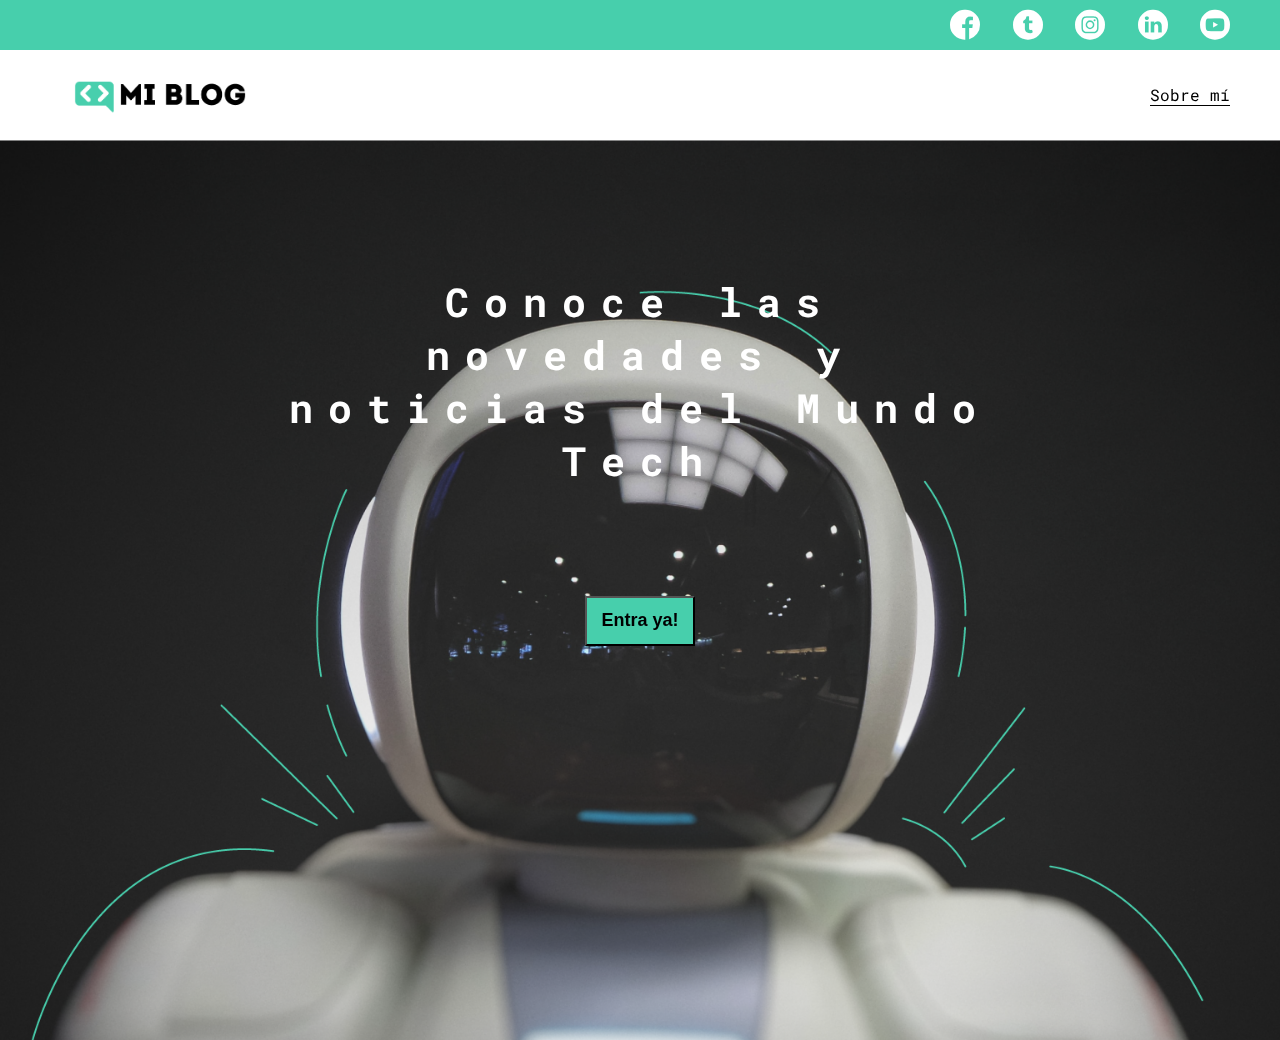
<file: index.html>
<!DOCTYPE html>
<html lang="es">
<head>
  <meta charset="UTF-8">
  <meta http-equiv="X-UA-Compatible" content="IE=edge, chrome=1">
  <meta name="viewport" content="width=device-width, initial-scale=1.0">
  <title>Mi Blog</title>
  <link rel="stylesheet" href="./css/main.css">
  <link rel="stylesheet" href="./css/font/flaticon.css">
</head>
<body class="home-body">
  <header>
    <section class="header-icons-container">
      <div class="icons">
        <a href=""><span class="flaticon-001-facebook"></span></a>
        <a href=""><span class="flaticon-002-twitter"></span></a>
        <a href=""><span class="flaticon-011-instagram"></span></a>
        <a href=""><span class="flaticon-010-linkedin"></span></a>
        <a href=""><span class="flaticon-008-youtube"></span></a>
      </div>
    </section>
    <nav>
      <section class="nav-logo-container">
        <a href="./index.html">
          <img src="./assets/imgs/logo-negro.png" alt="Logo de mi blog">
        </a>
      </section>
      <section class="profile-link">
        <a href="./perfil.html">Sobre mí</a>
      </section>
    </nav>
  </header>
  <main class="home-main">
    <section>
      <p class="home-main-text">
        Conoce las novedades y noticias del Mundo Tech
      </p>
      <button class="home-main-button">
        <a href="./blogs.html">Entra ya!</a>
      </button>
    </section>
  </main>
</body>
</html>
</file>
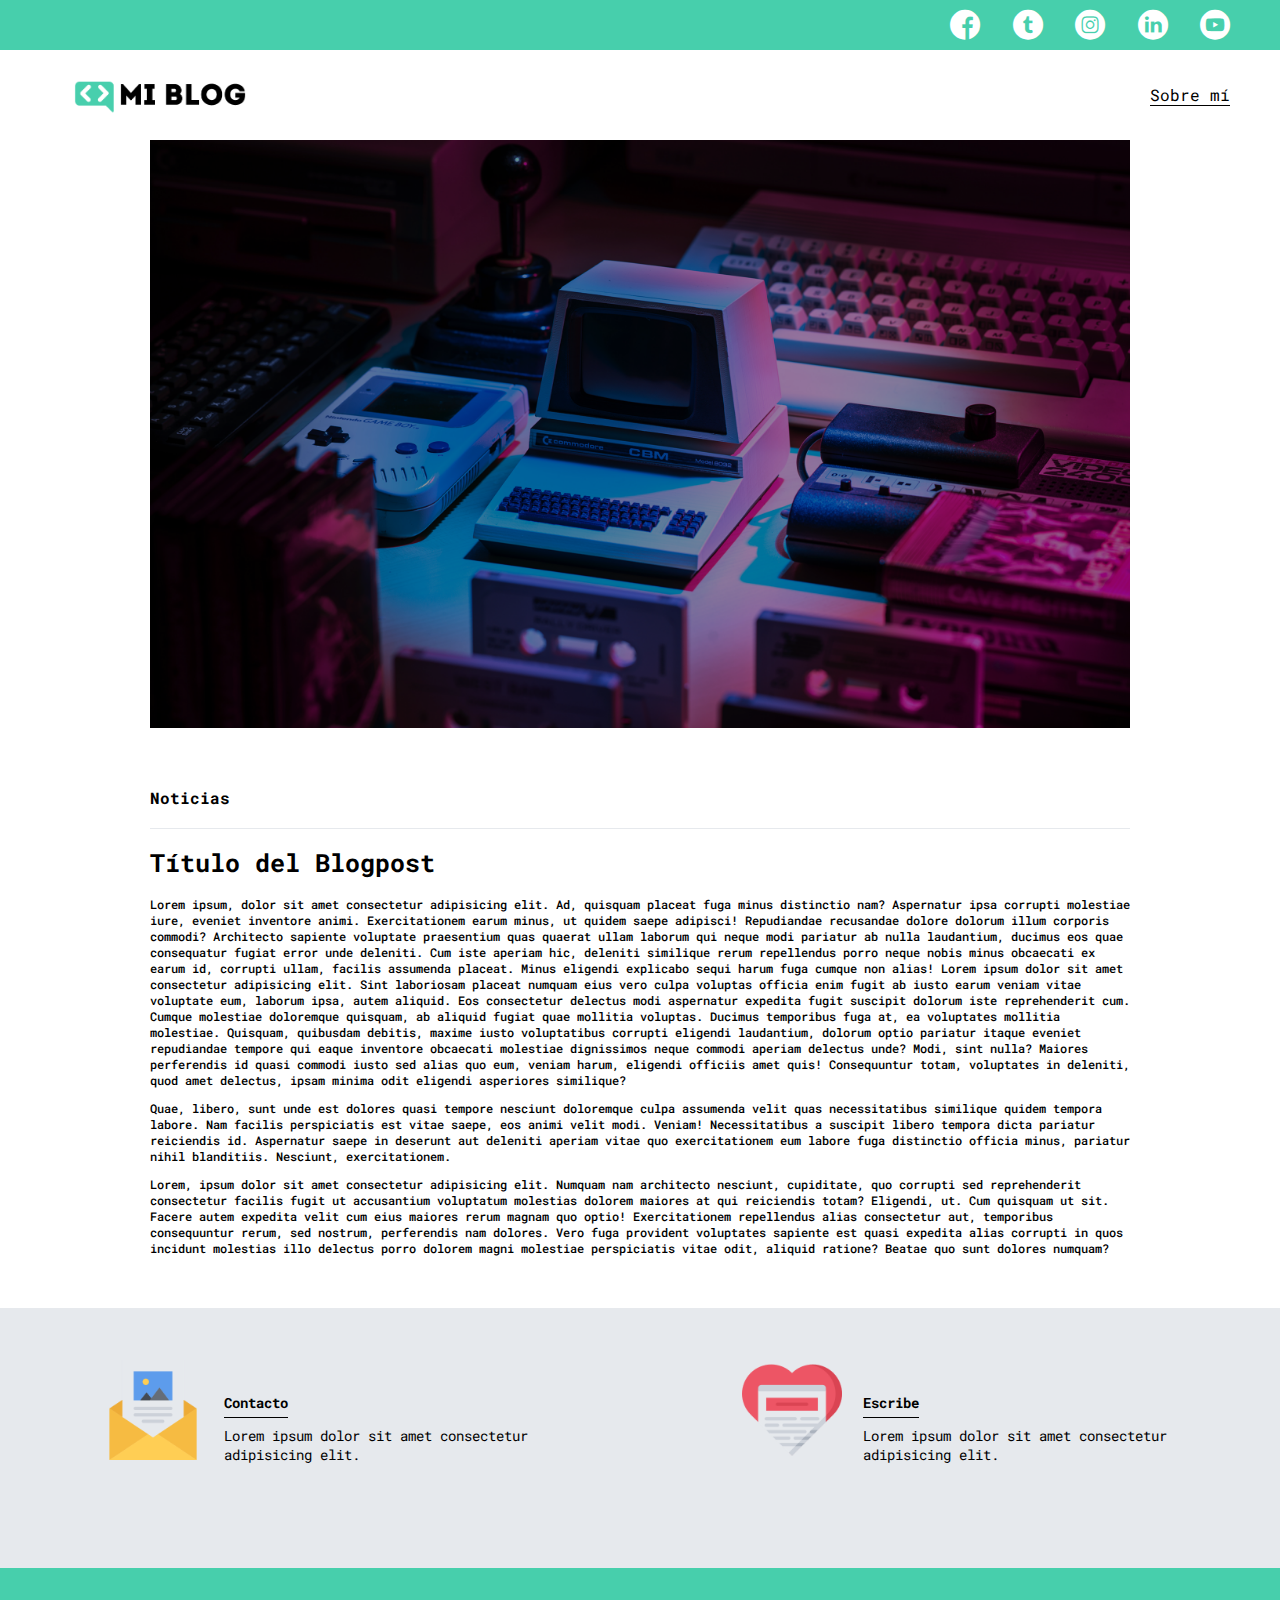
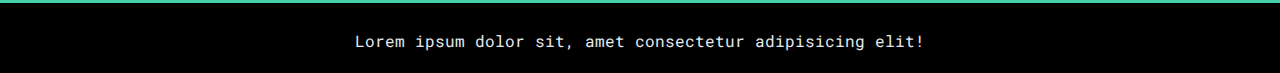
<file: blog.html>
<!DOCTYPE html>
<html lang="es">
<head>
  <meta charset="UTF-8">
  <meta http-equiv="X-UA-Compatible" content="IE=edge, chrome=1">
  <meta name="viewport" content="width=device-width, initial-scale=1.0">
  <title>Mi Blog</title>
  <link rel="stylesheet" href="./css/main.css">
  <link rel="stylesheet" href="./css/font/flaticon.css">
</head>
<body>
  <header>
    <section class="header-icons-container">
      <div class="icons">
        <a href=""><span class="flaticon-001-facebook"></span></a>
        <a href=""><span class="flaticon-002-twitter"></span></a>
        <a href=""><span class="flaticon-011-instagram"></span></a>
        <a href=""><span class="flaticon-010-linkedin"></span></a>
        <a href=""><span class="flaticon-008-youtube"></span></a>
      </div>
    </section>
    <nav>
      <section class="nav-logo-container">
        <a href="./index.html">
          <img src="./assets/imgs/logo-negro.png" alt="Logo de mi blog">
        </a>
      </section>
      <section class="profile-link">
        <a href="./perfil.html">Sobre mí</a>
      </section>
    </nav>
  </header>
  <main class="blog-main">
    <section class="grid-container blogpost-img-container">
      <img src="./assets/imgs/main-news-img.png" alt="Foto de portada del blog">
    </section>
    <section class="blogpost-main-container">
      <div class="grid-container">
        <h3>Noticias</h3>
        <article>
          <h1>Título del Blogpost</h1>
          <p>
            Lorem ipsum, dolor sit amet consectetur adipisicing elit. Ad, quisquam placeat fuga minus distinctio nam? Aspernatur ipsa corrupti molestiae iure, eveniet inventore animi. Exercitationem earum minus, ut quidem saepe adipisci!
            Repudiandae recusandae dolore dolorum illum corporis commodi? Architecto sapiente voluptate praesentium quas quaerat ullam laborum qui neque modi pariatur ab nulla laudantium, ducimus eos quae consequatur fugiat error unde deleniti.
            Cum iste aperiam hic, deleniti similique rerum repellendus porro neque nobis minus obcaecati ex earum id, corrupti ullam, facilis assumenda placeat. Minus eligendi explicabo sequi harum fuga cumque non alias!
            Lorem ipsum dolor sit amet consectetur adipisicing elit. Sint laboriosam placeat numquam eius vero culpa voluptas officia enim fugit ab iusto earum veniam vitae voluptate eum, laborum ipsa, autem aliquid.
            Eos consectetur delectus modi aspernatur expedita fugit suscipit dolorum iste reprehenderit cum. Cumque molestiae doloremque quisquam, ab aliquid fugiat quae mollitia voluptas. Ducimus temporibus fuga at, ea voluptates mollitia molestiae.
            Quisquam, quibusdam debitis, maxime iusto voluptatibus corrupti eligendi laudantium, dolorum optio pariatur itaque eveniet repudiandae tempore qui eaque inventore obcaecati molestiae dignissimos neque commodi aperiam delectus unde? Modi, sint nulla?
            Maiores perferendis id quasi commodi iusto sed alias quo eum, veniam harum, eligendi officiis amet quis! Consequuntur totam, voluptates in deleniti, quod amet delectus, ipsam minima odit eligendi asperiores similique?
          </p>
          <p>
            Quae, libero, sunt unde est dolores quasi tempore nesciunt doloremque culpa assumenda velit quas necessitatibus similique quidem tempora labore. Nam facilis perspiciatis est vitae saepe, eos animi velit modi. Veniam!
            Necessitatibus a suscipit libero tempora dicta pariatur reiciendis id. Aspernatur saepe in deserunt aut deleniti aperiam vitae quo exercitationem eum labore fuga distinctio officia minus, pariatur nihil blanditiis. Nesciunt, exercitationem.
          </p>
          <p>
            Lorem, ipsum dolor sit amet consectetur adipisicing elit. Numquam nam architecto nesciunt, cupiditate, quo corrupti sed reprehenderit consectetur facilis fugit ut accusantium voluptatum molestias dolorem maiores at qui reiciendis totam?
            Eligendi, ut. Cum quisquam ut sit. Facere autem expedita velit cum eius maiores rerum magnam quo optio! Exercitationem repellendus alias consectetur aut, temporibus consequuntur rerum, sed nostrum, perferendis nam dolores.
            Vero fuga provident voluptates sapiente est quasi expedita alias corrupti in quos incidunt molestias illo delectus porro dolorem magni molestiae perspiciatis vitae odit, aliquid ratione? Beatae quo sunt dolores numquam?
          </p>
        </article>
      </div>
    </section>
    <section class="contact-main-container">
      <div>
        <img src="./assets/imgs/013-newsletter.png" alt="Contacto">
        <div class="contact-left">
          <a href="">Contacto</a>
          <p>
            Lorem ipsum dolor sit amet consectetur adipisicing elit.
          </p>
        </div>
      </div>
      <div>
        <img src="./assets/imgs/006-like.png" alt="Escribe">
        <div class="contact-right">
          <a href="">Escribe</a>
          <p>
            Lorem ipsum dolor sit amet consectetur adipisicing elit.
          </p>
        </div>
      </div>
    </section>
  </main>
  <footer>
    <p>
      Lorem ipsum dolor sit, amet consectetur adipisicing elit!
    </p>
  </footer>
</body>
</html>
</file>
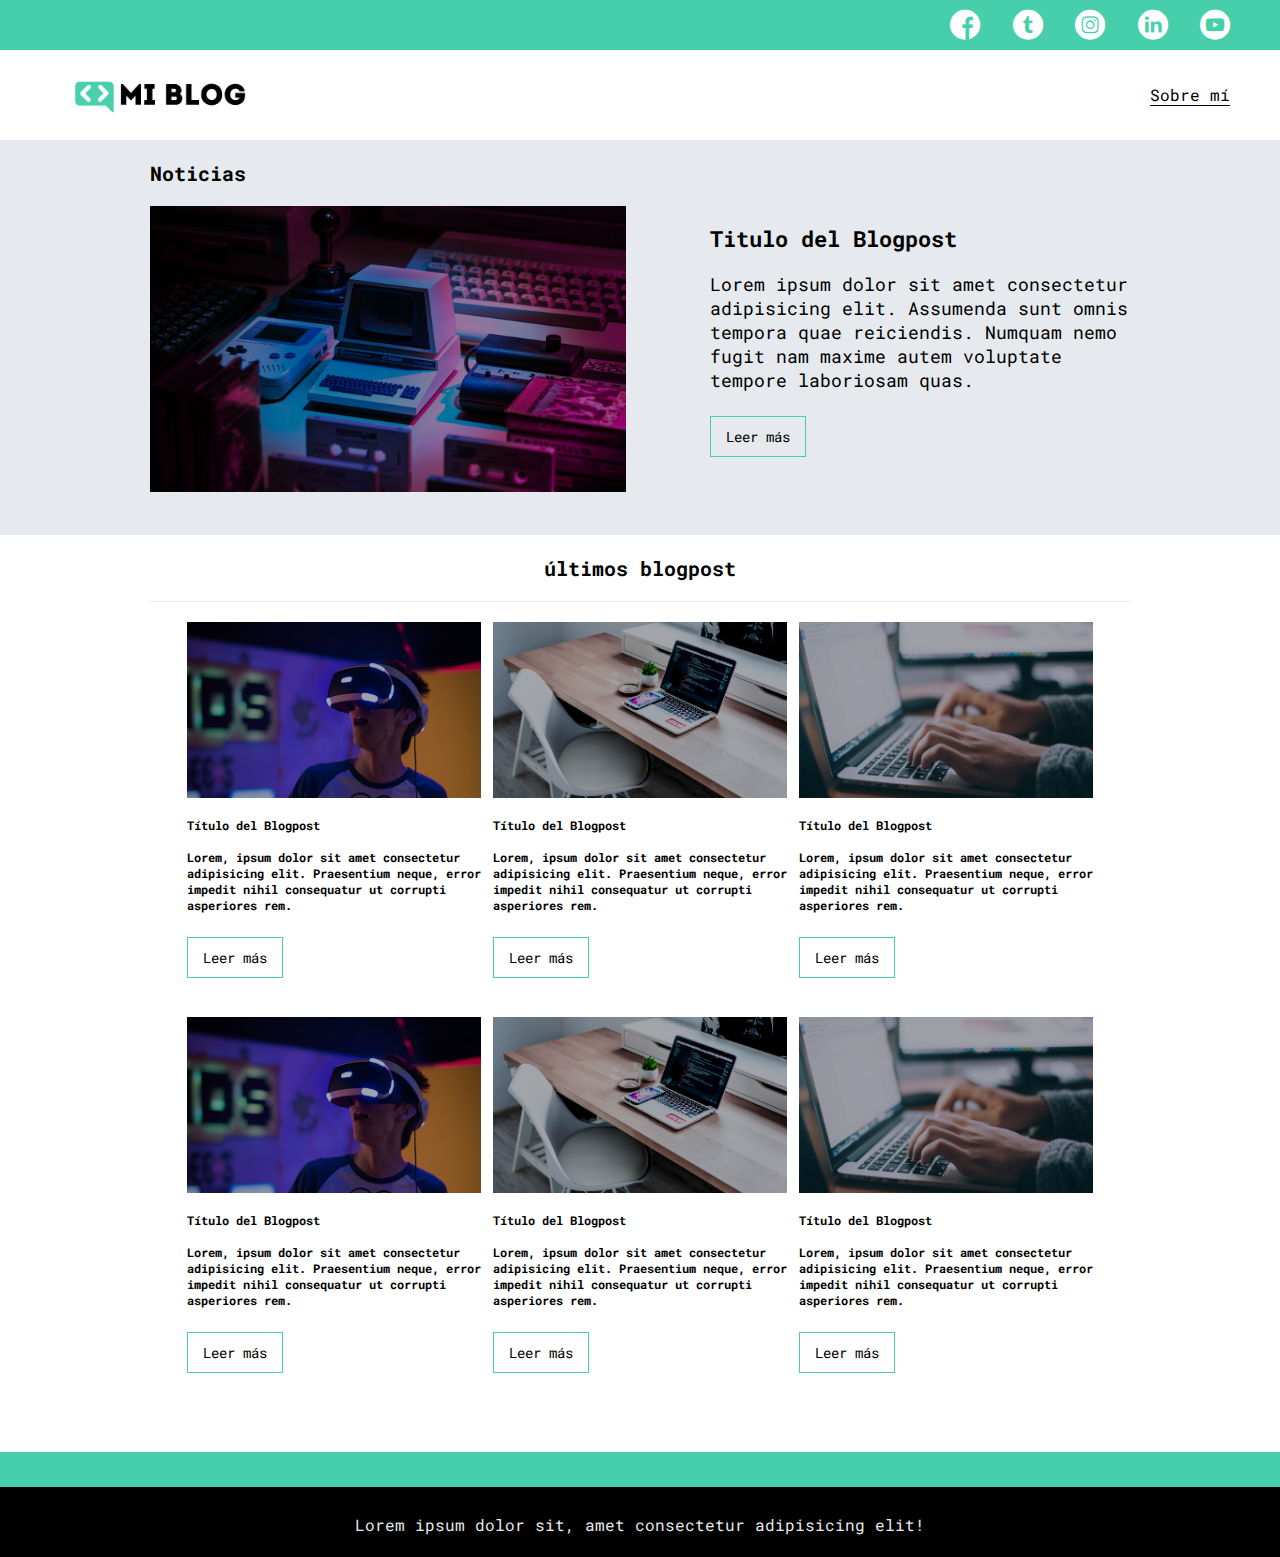
<file: blogs.html>
<!DOCTYPE html>
<html lang="es">
<head>
  <meta charset="UTF-8">
  <meta http-equiv="X-UA-Compatible" content="IE=edge, chrome=1">
  <meta name="viewport" content="width=device-width, initial-scale=1.0">
  <title>Mi Blog</title>
  <link rel="stylesheet" href="./css/main.css">
  <link rel="stylesheet" href="./css/font/flaticon.css">
</head>
<body>
  <header>
    <section class="header-icons-container">
      <div class="icons">
        <a href=""><span class="flaticon-001-facebook"></span></a>
        <a href=""><span class="flaticon-002-twitter"></span></a>
        <a href=""><span class="flaticon-011-instagram"></span></a>
        <a href=""><span class="flaticon-010-linkedin"></span></a>
        <a href=""><span class="flaticon-008-youtube"></span></a>
      </div>
    </section>
    <nav>
      <section class="nav-logo-container">
        <a href="./index.html">
          <img src="./assets/imgs/logo-negro.png" alt="Logo de mi blog">
        </a>
      </section>
      <section class="profile-link">
        <a href="./perfil.html">Sobre mí</a>
      </section>
    </nav>
  </header>
  <main class="blogs-main">
    <section class="blogs-news-container">
      <div class="grid-container blogs-main-news">
        <h3>Noticias</h3>
        <div class="blogs-news-img-container">
          <img src="./assets/imgs/main-news-img.png" alt="imagen de noticias">
        </div>
        <div class="blogs-news-info-container">
          <h2>Titulo del Blogpost</h2>
          <p>Lorem ipsum dolor sit amet consectetur adipisicing elit. Assumenda sunt omnis tempora quae reiciendis. Numquam nemo fugit nam maxime autem voluptate tempore laboriosam quas.</p>
          <a href="./blog.html" class="blogs-button">Leer más</a>
        </div>
      </div>
    </section>
    <section class="blogs-posts-container">
      <div class="grid-container">
        <h3>últimos blogpost</h3>
        <article class="post-container">
          <img src="./assets/imgs/post-1.png" alt="imagen del blogpost">
          <h4>Título del Blogpost</h4>
          <p>
            Lorem, ipsum dolor sit amet consectetur adipisicing elit. Praesentium neque, error impedit nihil consequatur ut corrupti asperiores rem.
          </p>
          <a href="./blog.html" class="blogs-button">Leer más</a>
        </article>
        <article class="post-container">
          <img src="./assets/imgs/post-2.png" alt="imagen del blogpost">
          <h4>Título del Blogpost</h4>
          <p>
            Lorem, ipsum dolor sit amet consectetur adipisicing elit. Praesentium neque, error impedit nihil consequatur ut corrupti asperiores rem.
          </p>
          <a href="./blog.html" class="blogs-button">Leer más</a>
        </article>
        <article class="post-container">
          <img src="./assets/imgs/post-3.png" alt="imagen del blogpost">
          <h4>Título del Blogpost</h4>
          <p>
            Lorem, ipsum dolor sit amet consectetur adipisicing elit. Praesentium neque, error impedit nihil consequatur ut corrupti asperiores rem.
          </p>
          <a href="./blog.html" class="blogs-button">Leer más</a>
        </article>
        <article class="post-container">
          <img src="./assets/imgs/post-1.png" alt="imagen del blogpost">
          <h4>Título del Blogpost</h4>
          <p>
            Lorem, ipsum dolor sit amet consectetur adipisicing elit. Praesentium neque, error impedit nihil consequatur ut corrupti asperiores rem.
          </p>
          <a href="./blog.html" class="blogs-button">Leer más</a>
        </article>
        <article class="post-container">
          <img src="./assets/imgs/post-2.png" alt="imagen del blogpost">
          <h4>Título del Blogpost</h4>
          <p>
            Lorem, ipsum dolor sit amet consectetur adipisicing elit. Praesentium neque, error impedit nihil consequatur ut corrupti asperiores rem.
          </p>
          <a href="./blog.html" class="blogs-button">Leer más</a>
        </article>
        <article class="post-container">
          <img src="./assets/imgs/post-3.png" alt="imagen del blogpost">
          <h4>Título del Blogpost</h4>
          <p>
            Lorem, ipsum dolor sit amet consectetur adipisicing elit. Praesentium neque, error impedit nihil consequatur ut corrupti asperiores rem.
          </p>
          <a href="./blog.html" class="blogs-button">Leer más</a>
        </article>
      </div>
    </section>
  </main>
  <footer>
    <p>
      Lorem ipsum dolor sit, amet consectetur adipisicing elit!
    </p>
  </footer>
</body>
</html>
</file>
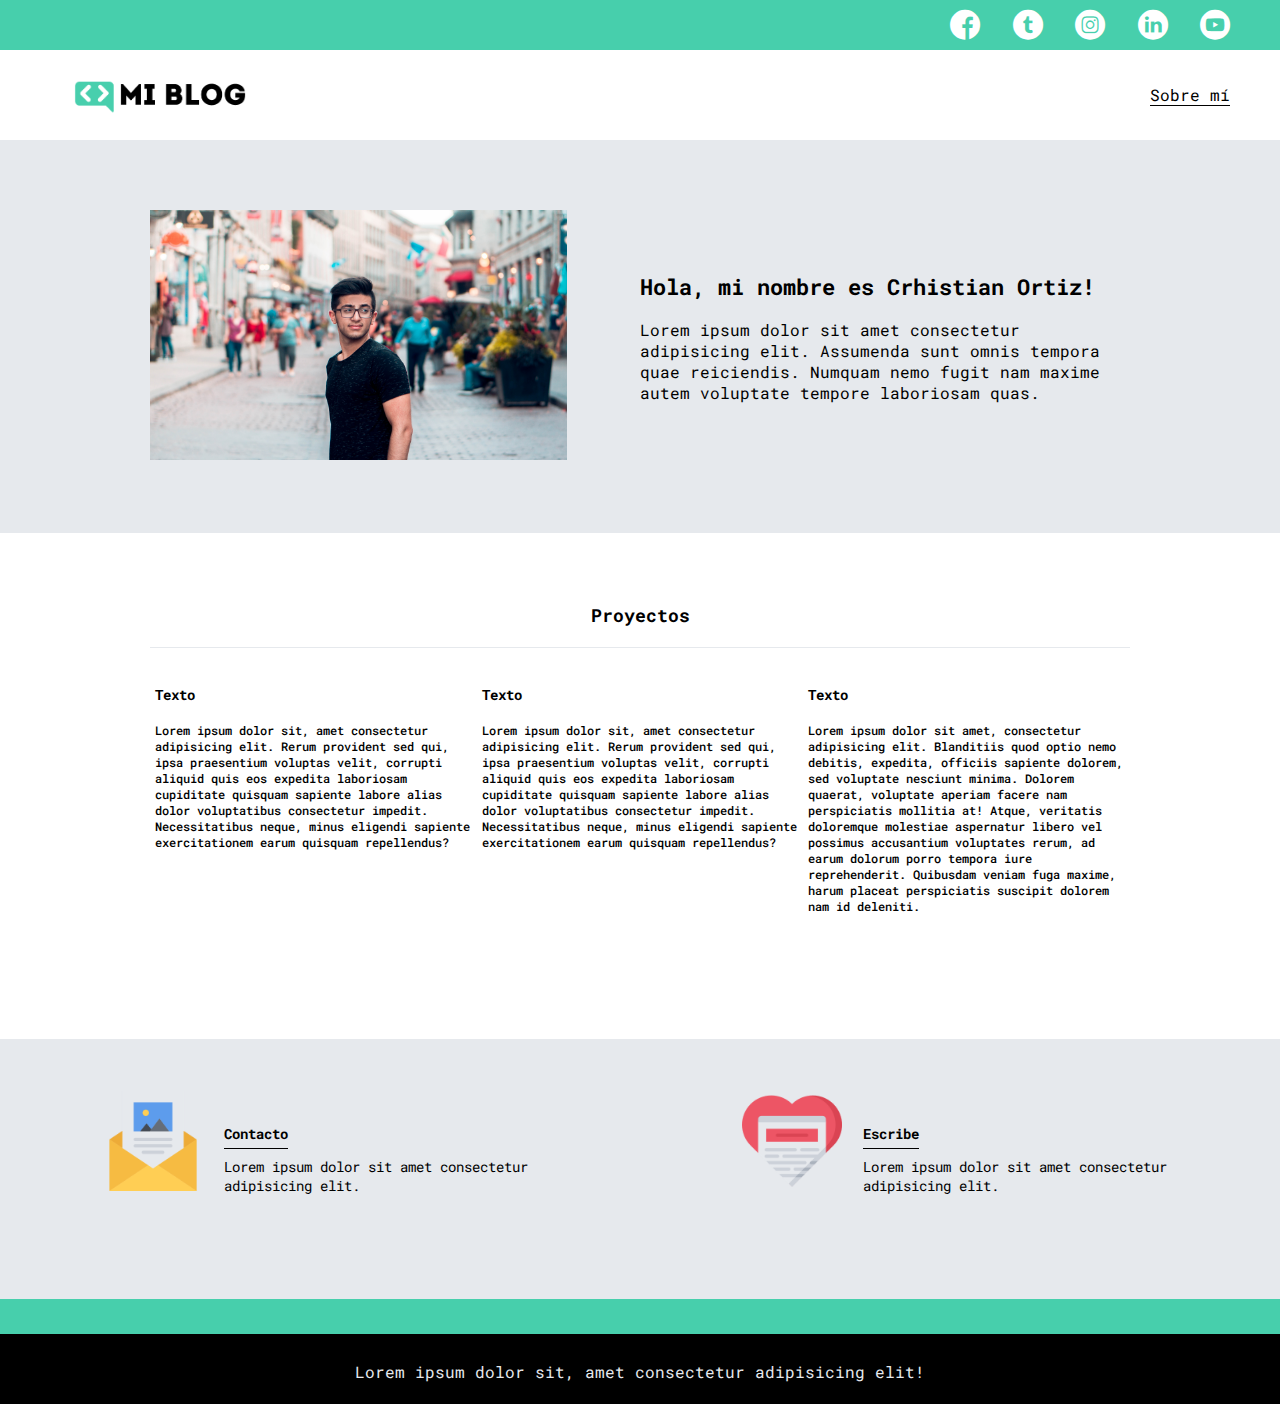
<file: perfil.html>
<!DOCTYPE html>
<html lang="es">
<head>
  <meta charset="UTF-8">
  <meta http-equiv="X-UA-Compatible" content="IE=edge, chrome=1">
  <meta name="viewport" content="width=device-width, initial-scale=1.0">
  <title>Mi Blog</title>
  <link rel="stylesheet" href="./css/main.css">
  <link rel="stylesheet" href="./css/font/flaticon.css">
</head>
<body>
  <header>
    <section class="header-icons-container">
      <div class="icons">
        <a href=""><span class="flaticon-001-facebook"></span></a>
        <a href=""><span class="flaticon-002-twitter"></span></a>
        <a href=""><span class="flaticon-011-instagram"></span></a>
        <a href=""><span class="flaticon-010-linkedin"></span></a>
        <a href=""><span class="flaticon-008-youtube"></span></a>
      </div>
    </section>
    <nav>
      <section class="nav-logo-container">
        <a href="./index.html">
          <img src="./assets/imgs/logo-negro.png" alt="Logo de mi blog">
        </a>
      </section>
      <section class="profile-link">
        <a href="./perfil.html">Sobre mí</a>
      </section>
    </nav>
  </header>
  <main>
    <section class="profile-main-container">
      <div class="grid-container profile-container">
        <div>
          <img src="./assets/imgs/profile-pic.jpg" alt="imagen de noticias">
        </div>
        <div class="profile-info-container">
          <h2>Hola, mi nombre es Crhistian Ortiz!</h2>
          <p>Lorem ipsum dolor sit amet consectetur adipisicing elit. Assumenda sunt omnis tempora quae reiciendis. Numquam nemo fugit nam maxime autem voluptate tempore laboriosam quas.</p>
        </div>
      </div>
    </section>
    <section class="profile-main-proyects">
      <div class="grid-container">
        <h3>Proyectos</h3>
        <div class="proyects-main-container">
          <article class="proyect-container">
            <h4>Texto</h4>
            <p>Lorem ipsum dolor sit, amet consectetur adipisicing elit. Rerum provident sed qui, ipsa praesentium voluptas velit, corrupti aliquid quis eos expedita laboriosam cupiditate quisquam sapiente labore alias dolor voluptatibus consectetur impedit. Necessitatibus neque, minus eligendi sapiente exercitationem earum quisquam repellendus?</p>
          </article>
          <article class="proyect-container">
            <h4>Texto</h4>
            <p>Lorem ipsum dolor sit, amet consectetur adipisicing elit. Rerum provident sed qui, ipsa praesentium voluptas velit, corrupti aliquid quis eos expedita laboriosam cupiditate quisquam sapiente labore alias dolor voluptatibus consectetur impedit. Necessitatibus neque, minus eligendi sapiente exercitationem earum quisquam repellendus?</p>
          </article>
          <article class="proyect-container">
            <h4>Texto</h4>
            <p>Lorem ipsum dolor sit amet, consectetur adipisicing elit. Blanditiis quod optio nemo debitis, expedita, officiis sapiente dolorem, sed voluptate nesciunt minima. Dolorem quaerat, voluptate aperiam facere nam perspiciatis mollitia at! Atque, veritatis doloremque molestiae aspernatur libero vel possimus accusantium voluptates rerum, ad earum dolorum porro tempora iure reprehenderit. Quibusdam veniam fuga maxime, harum placeat perspiciatis suscipit dolorem nam id deleniti.</p>
          </article>
        </div>
      </div>
    </section>
    <section class="contact-main-container">
      <div>
        <img src="./assets/imgs/013-newsletter.png" alt="Contacto">
        <div class="contact-left">
          <a href="">Contacto</a>
          <p>
            Lorem ipsum dolor sit amet consectetur adipisicing elit.
          </p>
        </div>
      </div>
      <div>
        <img src="./assets/imgs/006-like.png" alt="Escribe">
        <div class="contact-right">
          <a href="">Escribe</a>
          <p>
            Lorem ipsum dolor sit amet consectetur adipisicing elit.
          </p>
        </div>
      </div>
    </section>
  </main>
  <footer>
    <p>
      Lorem ipsum dolor sit, amet consectetur adipisicing elit!
    </p>
  </footer>
</body>
</html>
</file>
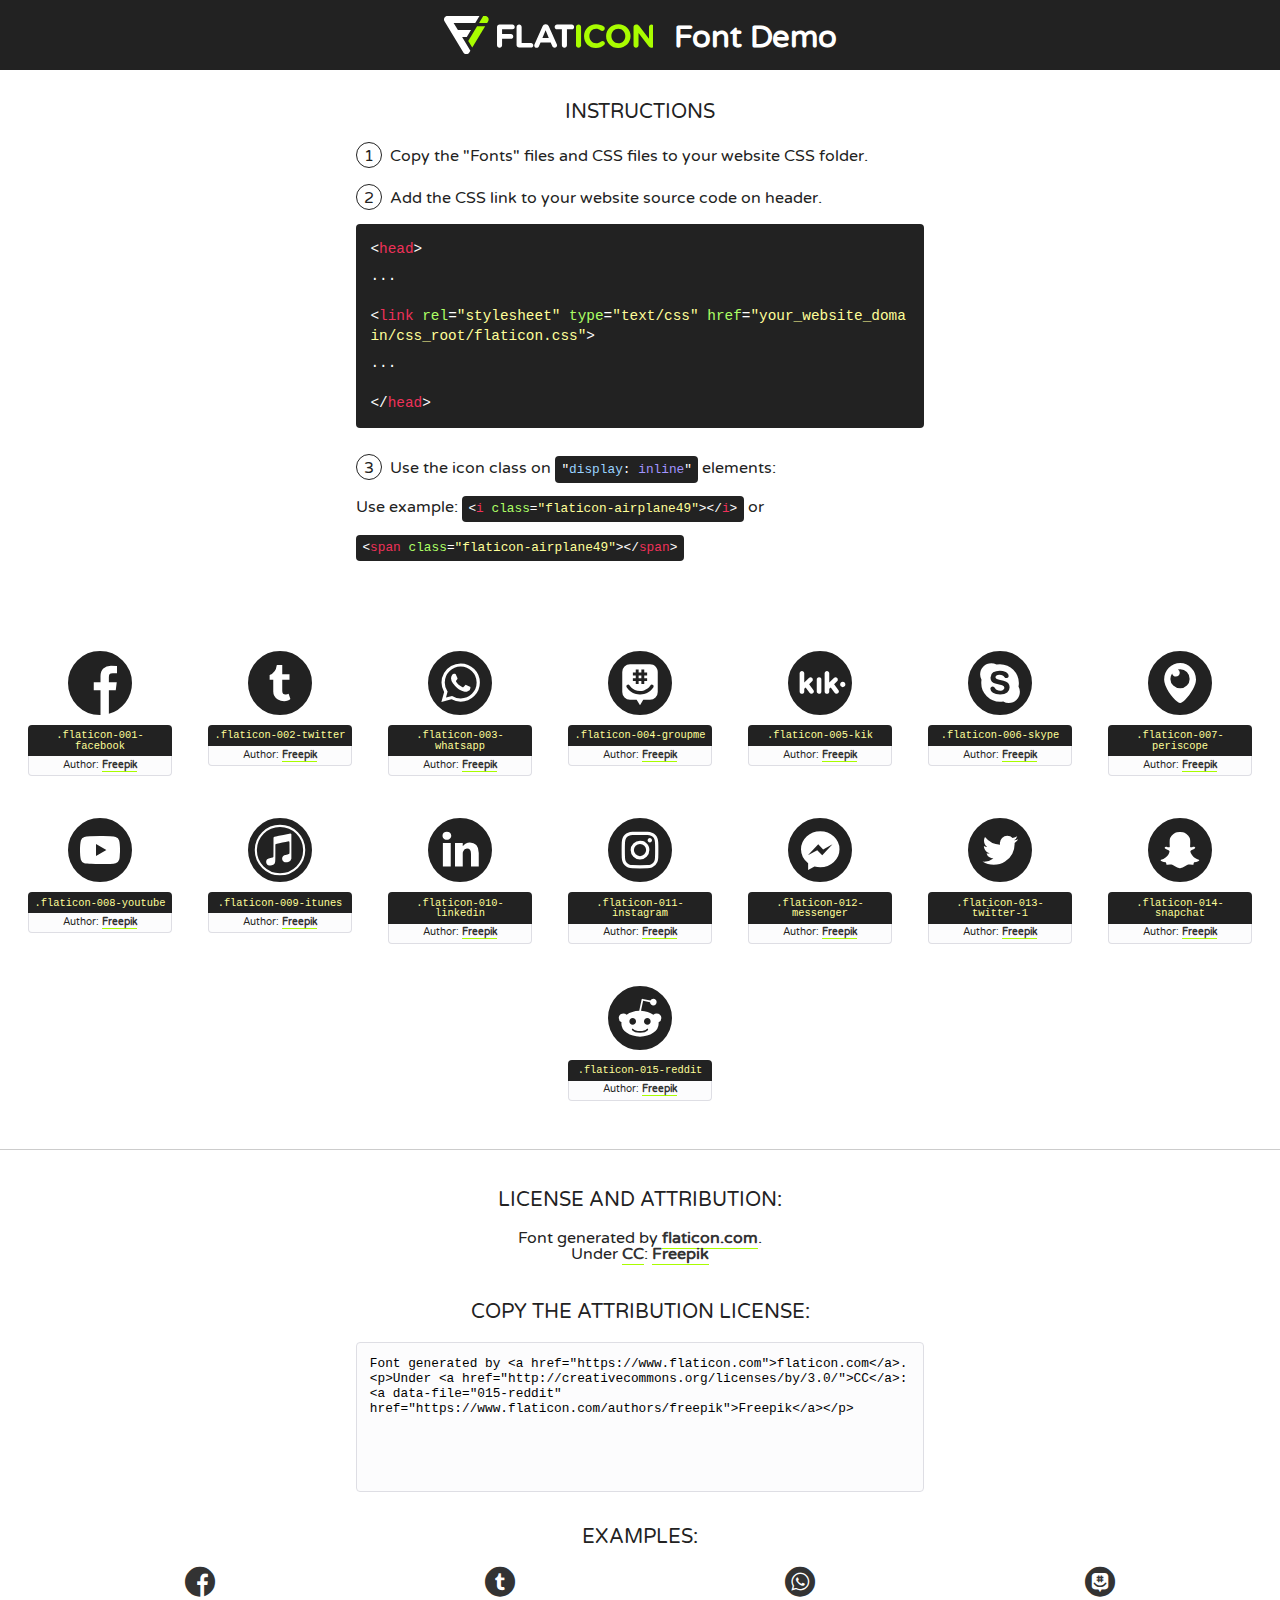
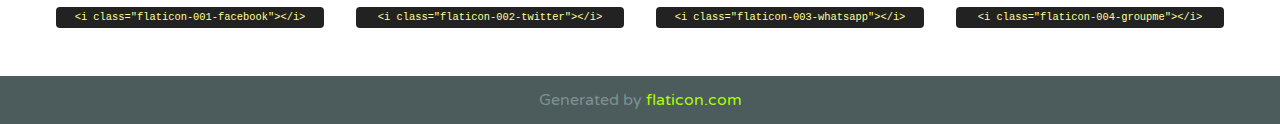
<file: css/font/flaticon.html>
<!DOCTYPE html>
<!--
  Flaticon icon font: Flaticon
  Creation date: 20/12/2018 09:27
-->
<html>
<!DOCTYPE html>
<html>

<head>
    <title>Flaticon WebFont</title>
    <link href="http://fonts.googleapis.com/css?family=Varela+Round" rel="stylesheet" type="text/css" />
    <link rel="stylesheet" type="text/css" href="flaticon.css">
    <meta charset="UTF-8">
    <style>
    html, body, div, span, applet, object, iframe,
    h1, h2, h3, h4, h5, h6, p, blockquote, pre,
    a, abbr, acronym, address, big, cite, code,
    del, dfn, em, img, ins, kbd, q, s, samp,
    small, strike, strong, sub, sup, tt, var,
    b, u, i, center,
    dl, dt, dd, ol, ul, li,
    fieldset, form, label, legend,
    table, caption, tbody, tfoot, thead, tr, th, td,
    article, aside, canvas, details, embed, 
    figure, figcaption, footer, header, hgroup, 
    menu, nav, output, ruby, section, summary,
    time, mark, audio, video {
        margin: 0;
        padding: 0;
        border: 0;
        font-size: 100%;
        font: inherit;
        vertical-align: baseline;
    }
    /* HTML5 display-role reset for older browsers */
    article, aside, details, figcaption, figure, 
    footer, header, hgroup, menu, nav, section {
        display: block;
    }
    body {
        line-height: 1;
    }
    ol, ul {
        list-style: none;
    }
    blockquote, q {
        quotes: none;
    }
    blockquote:before, blockquote:after,
    q:before, q:after {
        content: '';
        content: none;
    }
    table {
        border-collapse: collapse;
        border-spacing: 0;
    }
    body {
        font-family: 'Varela Round', Helvetica, Arial, sans-serif;
        font-size: 16px;
        color: #222;
    }
    a {
        color: #333;
        border-bottom: 1px solid #a9fd00;
        font-weight: bold;
        text-decoration: none;
    }
    * {
        -moz-box-sizing: border-box;
        -webkit-box-sizing: border-box;
        box-sizing: border-box;
        margin: 0;
        padding: 0;
    }
    [class^="flaticon-"]:before, [class*=" flaticon-"]:before, [class^="flaticon-"]:after, [class*=" flaticon-"]:after {
        font-family: Flaticon;
        font-size: 30px;
        font-style: normal;
        margin-left: 20px;
        color: #333;
    }
    .wrapper {
        max-width: 600px;
        margin: auto;
        padding: 0 1em;
    }
    .title {
        font-size: 1.25em;
        text-align: center;
        margin-bottom: 1em;
        text-transform: uppercase;
    }
    header {
        text-align: center;
        background-color: #222;
        color: #fff;
        padding: 1em;
    }
    header .logo {
        width: 210px;
        height: 38px;
        display: inline-block;
        vertical-align: middle;
        margin-right: 1em;
        border: none;
    }
    header strong {
        font-size: 1.95em;
        font-weight: bold;
        vertical-align: middle;
        margin-top: 5px;
        display: inline-block;
    }
    .demo {
        margin: 2em auto;
        line-height: 1.25em;
    }
    .demo ul li {
        margin-bottom: 1em;
    }
    .demo ul li .num {
        color: #222;
        border-radius: 20px;
        display: inline-block;
        width: 26px;
        padding: 3px;
        height: 26px;
        text-align: center;
        margin-right: 0.5em;
        border: 1px solid #222;
    }
    .demo ul li code {
        background-color: #222;
        border-radius: 4px;
        padding: 0.25em 0.5em;
        display: inline-block;
        color: #fff;
        font-family: Consolas,Monaco,Lucida Console,Liberation Mono,DejaVu Sans Mono,Bitstream Vera Sans Mono,Courier New, monospace;
        font-weight: lighter;
        margin-top: 1em;
        font-size: 0.8em;
        word-break: break-all;
    }
    .demo ul li code.big {
        padding: 1em;
        font-size: 0.9em;
    }
    .demo ul li code .red {
        color: #EF3159;
    }
    .demo ul li code .green {
        color: #ACFF65;
    }
    .demo ul li code .yellow {
        color: #FFFF99;
    }
    .demo ul li code .blue {
        color: #99D3FF;
    }
    .demo ul li code .purple {
        color: #A295FF;
    }
    .demo ul li code .dots {
        margin-top: 0.5em;
        display: block;
    }
    #glyphs {
        border-bottom: 1px solid #ccc;
        padding: 2em 0;
        text-align: center;
    }
    .glyph {
        display: inline-block;
        width: 9em;
        margin: 1em;
        text-align: center;
        vertical-align: top;
        background: #FFF;
    }
    .glyph .glyph-icon {
        padding: 10px;
        display: block;
        font-family:"Flaticon";
        font-size: 64px;
        line-height: 1;
    }
    .glyph .glyph-icon:before {
        font-size: 64px;
        color: #222;
        margin-left: 0;
    }
    .class-name {
        font-size: 0.65em;
        background-color: #222;
        color: #fff;
        border-radius: 4px 4px 0 0;
        padding: 0.5em;
        color: #FFFF99;
        font-family: Consolas,Monaco,Lucida Console,Liberation Mono,DejaVu Sans Mono,Bitstream Vera Sans Mono,Courier New, monospace;
    }
    .author-name {
        font-size: 0.6em;
        background-color: #fcfcfd;
        border: 1px solid #DEDEE4;
        border-top: 0;
        border-radius: 0 0 4px 4px;
        padding: 0.5em;
    }
    .class-name:last-child {
        font-size: 10px;
        color:#888;
    }
    .class-name:last-child a {
        font-size: 10px;
        color:#555;
    }
    .class-name:last-child a:hover {
        color:#a9fd00;
    }
    .glyph > input {
        display: block;
        width: 100px;
        margin: 5px auto;
        text-align: center;
        font-size: 12px;
        cursor: text;
    }
    .glyph > input.icon-input {
        font-family:"Flaticon";
        font-size: 16px;
        margin-bottom: 10px;
    }
    .attribution .title {
        margin-top: 2em;
    }
    .attribution textarea {
        background-color: #fcfcfd;
        padding: 1em;
        border: none;
        box-shadow: none;
        border: 1px solid #DEDEE4;
        border-radius: 4px;
        resize: none;
        width: 100%;
        height: 150px;
        font-size: 0.8em;
        font-family: Consolas,Monaco,Lucida Console,Liberation Mono,DejaVu Sans Mono,Bitstream Vera Sans Mono,Courier New, monospace;
        -webkit-appearance: none;
    }
    .iconsuse {
        margin: 2em auto;
        text-align: center;
        max-width: 1200px;
    }
    .iconsuse:after {
        content: '';
        display: table;
        clear: both;
    }
    .iconsuse .image {
        float: left;
        width: 25%;
        padding: 0 1em;
    }
    .iconsuse .image p {
        margin-bottom: 1em;
    }
    .iconsuse .image span {
        display: block;
        font-size: 0.65em;
        background-color: #222;
        color: #fff;
        border-radius: 4px;
        padding: 0.5em;
        color: #FFFF99;
        margin-top: 1em;
        font-family: Consolas,Monaco,Lucida Console,Liberation Mono,DejaVu Sans Mono,Bitstream Vera Sans Mono,Courier New, monospace;
    }
    #footer {
        text-align: center;
        background-color: #4C5B5C;
        color: #7c9192;
        padding: 1em;
    }
    #footer a {
        border: none;
        color: #a9fd00;
        font-weight: normal;
    }
    @media (max-width: 960px) {
        .iconsuse .image {
            width: 50%;
        }
    }
    @media (max-width: 560px) {
        .iconsuse .image {
            width: 100%;
        }
    }
    </style>
</head>

<body class="characters-off">

    <header>
        <a href="https://www.flaticon.com" target="_blank" class="logo">
            <svg version="1.1" xmlns="http://www.w3.org/2000/svg" xmlns:xlink="http://www.w3.org/1999/xlink" xmlns:a="http://ns.adobe.com/AdobeSVGViewerExtensions/3.0/" viewBox="0 0 560.875 102.036" enable-background="new 0 0 560.875 102.036" xml:space="preserve">
                <defs>
                </defs>
                <g>
                    <g class="letters">
                        <path fill="#ffffff" d="M141.596,29.675c0-3.777,2.985-6.767,6.764-6.767h34.438c3.426,0,6.15,2.728,6.15,6.15
                        c0,3.43-2.724,6.149-6.15,6.149h-27.674v13.091h23.719c3.429,0,6.151,2.724,6.151,6.15c0,3.43-2.723,6.149-6.151,6.149h-23.719
                        v17.574c0,3.773-2.986,6.761-6.764,6.761c-3.779,0-6.764-2.989-6.764-6.761V29.675z"></path>
                        <path fill="#ffffff" d="M193.844,29.149c0-3.781,2.985-6.767,6.764-6.767c3.776,0,6.763,2.985,6.763,6.767v42.957h25.039
                        c3.426,0,6.149,2.726,6.149,6.153c0,3.425-2.723,6.15-6.149,6.15h-31.802c-3.779,0-6.764-2.986-6.764-6.768V29.149z"></path>
                        <path fill="#ffffff" d="M241.891,75.71l21.438-48.407c1.492-3.341,4.215-5.357,7.906-5.357h0.792
                        c3.686,0,6.323,2.017,7.815,5.357l21.439,48.407c0.436,0.967,0.701,1.845,0.701,2.723c0,3.602-2.809,6.501-6.414,6.501
                        c-3.161,0-5.269-1.845-6.499-4.655l-4.132-9.661h-27.059l-4.301,10.102c-1.144,2.631-3.426,4.214-6.237,4.214
                        c-3.517,0-6.24-2.81-6.24-6.325C241.1,77.64,241.451,76.677,241.891,75.71z M279.932,58.666l-8.521-20.297l-8.526,20.297H279.932
                        z"></path>
                        <path fill="#ffffff" d="M314.864,35.387H301.86c-3.429,0-6.239-2.813-6.239-6.238c0-3.429,2.811-6.24,6.239-6.24h39.533
                        c3.426,0,6.237,2.811,6.237,6.24c0,3.425-2.811,6.238-6.237,6.238h-13.001v42.785c0,3.773-2.99,6.761-6.764,6.761
                        c-3.779,0-6.764-2.989-6.764-6.761V35.387z"></path>
                        <path fill="#A9FD00" d="M352.615,29.149c0-3.781,2.985-6.767,6.767-6.767c3.774,0,6.761,2.985,6.761,6.767v49.024
                        c0,3.773-2.987,6.761-6.761,6.761c-3.781,0-6.767-2.989-6.767-6.761V29.149z"></path>
                        <path fill="#A9FD00" d="M374.132,53.836v-0.179c0-17.481,13.178-31.801,32.065-31.801c9.22,0,15.459,2.458,20.557,6.238
                        c1.402,1.054,2.637,2.985,2.637,5.357c0,3.692-2.985,6.59-6.681,6.59c-1.845,0-3.071-0.702-4.044-1.319
                        c-3.776-2.813-7.729-4.393-12.562-4.393c-10.364,0-17.831,8.611-17.831,19.154v0.173c0,10.542,7.291,19.329,17.831,19.329
                        c5.715,0,9.492-1.756,13.359-4.834c1.049-0.874,2.458-1.491,4.039-1.491c3.429,0,6.325,2.813,6.325,6.236
                        c0,2.106-1.056,3.78-2.282,4.834c-5.539,4.834-12.036,7.733-21.878,7.733C387.572,85.464,374.132,71.493,374.132,53.836z"></path>
                        <path fill="#A9FD00" d="M433.009,53.836v-0.179c0-17.481,13.79-31.801,32.766-31.801c18.981,0,32.592,14.143,32.592,31.628v0.173
                        c0,17.483-13.785,31.807-32.769,31.807C446.625,85.464,433.009,71.32,433.009,53.836z M484.224,53.836v-0.179
                        c0-10.539-7.725-19.326-18.626-19.326c-10.893,0-18.449,8.611-18.449,19.154v0.173c0,10.542,7.73,19.329,18.626,19.329
                        C476.676,72.986,484.224,64.378,484.224,53.836z"></path>
                        <path fill="#A9FD00" d="M506.233,29.321c0-3.774,2.99-6.763,6.767-6.763h1.401c3.252,0,5.183,1.583,7.029,3.953l26.093,34.265
                        V29.059c0-3.692,2.99-6.677,6.681-6.677c3.683,0,6.671,2.985,6.671,6.677v48.934c0,3.78-2.987,6.765-6.764,6.765h-0.436
                        c-3.257,0-5.188-1.581-7.034-3.953l-27.056-35.492v32.944c0,3.687-2.985,6.676-6.678,6.676c-3.683,0-6.673-2.989-6.673-6.676
                        V29.321z"></path>
                    </g>
                    <g class="insignia">
                        <path fill="#ffffff" d="M48.372,56.137h12.517l11.156-18.537H37.186L25.688,18.539h57.825L94.668,0H9.271
                        C5.925,0,2.842,1.801,1.198,4.716c-1.644,2.907-1.593,6.482,0.134,9.343l50.38,83.501c1.678,2.781,4.689,4.476,7.938,4.476
                        c3.246,0,6.257-1.695,7.935-4.476l2.898-4.804L48.372,56.137z"></path>
                        <g class="i">
                            <path fill="#A9FD00" d="M93.575,18.539h0.031v0.004l21.652,0.004l2.705-4.488c1.727-2.861,1.778-6.436,0.133-9.343
                            C116.454,1.801,113.371,0,110.026,0h-5.294L93.575,18.539z"></path>
                            <polygon fill="#A9FD00" points="88.291,27.356 64.725,66.486 75.519,84.404 109.942,27.356"></polygon>
                        </g>
                    </g>
                </g>
            </svg>
        </a>
        <strong>Font Demo</strong>
    </header>


    <section class="demo wrapper">

        <p class="title">Instructions</p>

        <ul>
            <li>
                <span class="num">1</span>Copy the "Fonts" files and CSS files to your website CSS folder.
            </li>
            <li>
                <span class="num">2</span>Add the CSS link to your website source code on header.
                <code class="big">
                    &lt;<span class="red">head</span>&gt;
                    <br/><span class="dots">...</span>
                    <br/>&lt;<span class="red">link</span> <span class="green">rel</span>=<span class="yellow">"stylesheet"</span> <span class="green">type</span>=<span class="yellow">"text/css"</span> <span class="green">href</span>=<span class="yellow">"your_website_domain/css_root/flaticon.css"</span>&gt;
                    <br/><span class="dots">...</span>
                    <br/>&lt;/<span class="red">head</span>&gt;
                </code>
            </li>

            <li>
                <p>
                    <span class="num">3</span>Use the icon class on <code>"<span class="blue">display</span>:<span class="purple"> inline</span>"</code> elements:
                    <br />
                    Use example: <code>&lt;<span class="red">i</span> <span class="green">class</span>=<span class="yellow">&quot;flaticon-airplane49&quot;</span>&gt;&lt;/<span class="red">i</span>&gt;</code> or <code>&lt;<span class="red">span</span> <span class="green">class</span>=<span class="yellow">&quot;flaticon-airplane49&quot;</span>&gt;&lt;/<span class="red">span</span>&gt;</code>
            </li>
        </ul>

    </section>




   <section id="glyphs">          
    
      
        <div class="glyph"><div class="glyph-icon flaticon-001-facebook"></div>
            <div class="class-name">.flaticon-001-facebook</div>
            <div class="author-name">Author: <a data-file="001-facebook" href="https://www.flaticon.com/authors/freepik">Freepik</a> </div> 
        </div>        
        
        <div class="glyph"><div class="glyph-icon flaticon-002-twitter"></div>
            <div class="class-name">.flaticon-002-twitter</div>
            <div class="author-name">Author: <a data-file="002-twitter" href="https://www.flaticon.com/authors/freepik">Freepik</a> </div> 
        </div>        
        
        <div class="glyph"><div class="glyph-icon flaticon-003-whatsapp"></div>
            <div class="class-name">.flaticon-003-whatsapp</div>
            <div class="author-name">Author: <a data-file="003-whatsapp" href="https://www.flaticon.com/authors/freepik">Freepik</a> </div> 
        </div>        
        
        <div class="glyph"><div class="glyph-icon flaticon-004-groupme"></div>
            <div class="class-name">.flaticon-004-groupme</div>
            <div class="author-name">Author: <a data-file="004-groupme" href="https://www.flaticon.com/authors/freepik">Freepik</a> </div> 
        </div>        
        
        <div class="glyph"><div class="glyph-icon flaticon-005-kik"></div>
            <div class="class-name">.flaticon-005-kik</div>
            <div class="author-name">Author: <a data-file="005-kik" href="https://www.flaticon.com/authors/freepik">Freepik</a> </div> 
        </div>        
        
        <div class="glyph"><div class="glyph-icon flaticon-006-skype"></div>
            <div class="class-name">.flaticon-006-skype</div>
            <div class="author-name">Author: <a data-file="006-skype" href="https://www.flaticon.com/authors/freepik">Freepik</a> </div> 
        </div>        
        
        <div class="glyph"><div class="glyph-icon flaticon-007-periscope"></div>
            <div class="class-name">.flaticon-007-periscope</div>
            <div class="author-name">Author: <a data-file="007-periscope" href="https://www.flaticon.com/authors/freepik">Freepik</a> </div> 
        </div>        
        
        <div class="glyph"><div class="glyph-icon flaticon-008-youtube"></div>
            <div class="class-name">.flaticon-008-youtube</div>
            <div class="author-name">Author: <a data-file="008-youtube" href="https://www.flaticon.com/authors/freepik">Freepik</a> </div> 
        </div>        
        
        <div class="glyph"><div class="glyph-icon flaticon-009-itunes"></div>
            <div class="class-name">.flaticon-009-itunes</div>
            <div class="author-name">Author: <a data-file="009-itunes" href="https://www.flaticon.com/authors/freepik">Freepik</a> </div> 
        </div>        
        
        <div class="glyph"><div class="glyph-icon flaticon-010-linkedin"></div>
            <div class="class-name">.flaticon-010-linkedin</div>
            <div class="author-name">Author: <a data-file="010-linkedin" href="https://www.flaticon.com/authors/freepik">Freepik</a> </div> 
        </div>        
        
        <div class="glyph"><div class="glyph-icon flaticon-011-instagram"></div>
            <div class="class-name">.flaticon-011-instagram</div>
            <div class="author-name">Author: <a data-file="011-instagram" href="https://www.flaticon.com/authors/freepik">Freepik</a> </div> 
        </div>        
        
        <div class="glyph"><div class="glyph-icon flaticon-012-messenger"></div>
            <div class="class-name">.flaticon-012-messenger</div>
            <div class="author-name">Author: <a data-file="012-messenger" href="https://www.flaticon.com/authors/freepik">Freepik</a> </div> 
        </div>        
        
        <div class="glyph"><div class="glyph-icon flaticon-013-twitter-1"></div>
            <div class="class-name">.flaticon-013-twitter-1</div>
            <div class="author-name">Author: <a data-file="013-twitter-1" href="https://www.flaticon.com/authors/freepik">Freepik</a> </div> 
        </div>        
        
        <div class="glyph"><div class="glyph-icon flaticon-014-snapchat"></div>
            <div class="class-name">.flaticon-014-snapchat</div>
            <div class="author-name">Author: <a data-file="014-snapchat" href="https://www.flaticon.com/authors/freepik">Freepik</a> </div> 
        </div>        
        
        <div class="glyph"><div class="glyph-icon flaticon-015-reddit"></div>
            <div class="class-name">.flaticon-015-reddit</div>
            <div class="author-name">Author: <a data-file="015-reddit" href="https://www.flaticon.com/authors/freepik">Freepik</a> </div> 
        </div>        
        

    </section>



    <section class="attribution wrapper"   style="text-align:center;">

      <div class="title">License and attribution:</div><div class="attrDiv">Font generated by <a href="https://www.flaticon.com">flaticon.com</a>. <div><p>Under <a href="http://creativecommons.org/licenses/by/3.0/">CC</a>: <a data-file="015-reddit" href="https://www.flaticon.com/authors/freepik">Freepik</a></p>  </div>
      </div>
      <div class="title">Copy the Attribution License:</div>

    <textarea onclick="this.focus();this.select();">Font generated by &lt;a href=&quot;https://www.flaticon.com&quot;&gt;flaticon.com&lt;/a&gt;. <p>Under <a href="http://creativecommons.org/licenses/by/3.0/">CC</a>: <a data-file="015-reddit" href="https://www.flaticon.com/authors/freepik">Freepik</a></p>  
     </textarea>

    </section>

    <section class="iconsuse">

          <div class="title">Examples:</div>            
             
            <div class="image">
                <p>
                    <i class="glyph-icon flaticon-001-facebook"></i> 
                    <span>&lt;i class=&quot;flaticon-001-facebook&quot;&gt;&lt;/i&gt;</span>
                </p>
            </div>
            
            <div class="image">
                <p>
                    <i class="glyph-icon flaticon-002-twitter"></i> 
                    <span>&lt;i class=&quot;flaticon-002-twitter&quot;&gt;&lt;/i&gt;</span>
                </p>
            </div>
            
            <div class="image">
                <p>
                    <i class="glyph-icon flaticon-003-whatsapp"></i> 
                    <span>&lt;i class=&quot;flaticon-003-whatsapp&quot;&gt;&lt;/i&gt;</span>
                </p>
            </div>
            
            <div class="image">
                <p>
                    <i class="glyph-icon flaticon-004-groupme"></i> 
                    <span>&lt;i class=&quot;flaticon-004-groupme&quot;&gt;&lt;/i&gt;</span>
                </p>
            </div>
                       
        </div>
                            
    </section>

<div id="footer">
    <div>Generated by <a href="https://www.flaticon.com">flaticon.com</a>
    </div>
</div>



</body>
</html>
</file>
<file: css/main.css>
@import url('https://fonts.googleapis.com/css2?family=Roboto+Mono:wght@400;500;700&family=Roboto+Slab:wght@400;700&family=Roboto:wght@400;500;700;900&display=swap');

:root{
  --white:white;
  --black:black;
  --color-primary: #47cfac;
  --color-secundary:#e6e9ed;

}

html{
  font-size:62.5%
}

body{
  font-family: "Roboto mono",monospace;
  margin: 0;
  padding: 0;
}

a{
  text-decoration: none;
  display: inline;
  color: var(--black)
}

.home-body{
  position:fixed;
  top: 0;
  bottom: 0;
  left: 0;
  right: 0;
}

.grid-container{
  max-width:980px;
  margin: auto
}

header{
  width: 100%;
  height: 140px;
  display:grid;
  grid-template-rows: 1fr 1fr;
}

header .header-icons-container{
  width: 100%;
  height: 50px;
  display: grid;
  background-color: var(--color-primary);
}

header .header-icons-container .icons{
  width: 300px;
  height: auto;
  display:flex;
  justify-items: flex-end;
  align-items: center;
  justify-content:space-between;
  justify-self: end;
  margin-right: 50px;
}

header .icons span{
  color: var(--white);
}

nav{
  display: grid;
  grid-template-columns: 1fr 1fr;
  height: 90px;
}

nav .nav-logo-container{
  margin-left: 50px;
}

nav .nav-logo-container img{
  width: 220px;
  margin-top: 10px;
}

nav .profile-link{
  display: flex;
  align-items: center;
  justify-content: flex-end;
  margin-right: 50px;
}

nav .profile-link a{
  font-size:1.6rem;
  color: black;
  border-bottom: 1px solid var(--black);
}

.home-main {
  display:grid;
  grid-template-columns: 1fr 3fr 1fr;
  width:100%;
  height: 100%;
  background-image: url(../assets/imgs/cover.png);
  background-position: center;
  background-repeat: no-repeat;
  background-size: cover;
}

.home-main section{
  display:grid;
  grid-column: 2;
  align-items: center;
  justify-items: center;
  height: 480px;
  margin-top: 60px;
}

.home-main-text{
  font-size:4rem;
  font-weight: 700;
  letter-spacing: 15px;
  color: var(--white);
  text-align: center;
}

.home-main-button{
  width: 110px;
  height: 50px;
  background: var(--color-primary);
  display:grid;
  align-items: center
}

.home-main-button a{
  font-weight: 700;
  font-size: 1.8rem;
}

.blogs-main{
  display:grid;
}

.blogs-news-container{
  background-color: var(--color-secundary);
  padding: 0 50px 40px
}

.blogs-main-news{
  display:grid;
  grid-template-columns: 2fr 1.5fr;
  grid-template-rows: 2fr;
}

.blogs-main-news h3{
  font-size: 2rem;
}

.blogs-news-img-container{
  grid-column: 1;
}

.blogs-news-img-container img{
  width: 85%;
}

.blogs-news-info-container{
  grid-column: 2;
}

.blogs-news-info-container h2{
  font-size: 2.2em;
}

.blogs-news-info-container p{
  margin-bottom: 35px;
  font-size: 1.8em;
}

.blogs-posts-container{
  padding: 0 50px 40px;
  text-align: center;
}

.blogs-posts-container h3{
    border-bottom: 1px solid var(--color-secundary);
    padding-bottom: 20px;
    text-align: center;
    font-size: 2rem;
}

.blogs-button{
  font-size: 1.4rem;
  border: 1px solid var(--color-primary);
  padding:10px 15px;
}

.blogs-button:hover{
  font-size: 1.4rem;
  border: 1px solid var(--color-primary);
  background-color: var(--color-primary);
  color: var(--color-secundary);
  padding:10px 15px;
}

.blogs-posts-container .post-container{
  display:inline-block;
  padding: 0 3px;
  max-width: 30%;
  margin-bottom: 50px;
  text-align: left;
}

.blogs-posts-container .post-container h4{
  font-size: 1.2rem;
}

.blogs-posts-container .post-container p{
  font-size: 1.2rem;
  font-weight: 700;
  margin-bottom: 35px;
}

.blogs-posts-container .post-container img{
  width: 100%;
}

footer{
  width: 100%;
  height: 70px;
  background-color: var(--black);
  border-top: 35px solid var(--color-primary);
  text-align: center;
}

footer p{
  color: var(--color-secundary);
  margin-top: 27px;
  font-size: 1.6rem;
}

.blogpost-img-container{
  padding: 0 50px 40px;
}

.blogpost-img-container img{
  width: 100%;
}

.blogpost-main-container{
  padding: 0 50px 40px;
}

.blogpost-main-container .grid-container{
  width: 85%;
}

.blogpost-main-container h3{
  border-bottom: 1px solid var(--color-secundary);
  padding-bottom: 20px;
  font-size: 1.6rem;
}

.blogpost-main-container article h1{
  font-size: 2.5rem;
}

.blogpost-main-container article p{
  font-size: 1.2rem;
  font-weight: 500;
}

.contact-main-container{
  width: 100%;
  min-height: 250px;
  text-align: center;
  background-color: var(--color-secundary);
  padding-bottom: 10px;
}

.contact-main-container div{
  width: 49.5%;
  height: 100%;
  display:inline-block;
}

.contact-main-container div a{
  font-weight: 700;
  border-bottom: 1px solid var(--black);
  padding-bottom: 5px;
}

.contact-main-container .contact-left, .contact-right{
  font-size: 1.4rem;
  text-align: initial;
  margin-top: 85px;
  margin-left: 15px;
}

.contact-main-container img{
  width: 100px;  
}

.profile-main-container{
  background-color: var(--color-secundary);
  padding: 70px 40px;
  margin-bottom: 50px;
}

.profile-main-container img{
  width: 85%;
  margin-right: 30px;
}

.profile-main-container .profile-container{
  display:flex;
  align-items: center;
}

.profile-container div{
  width: 50%;
}

.profile-info-container h2{
  font-size: 2.2rem;
}

.profile-info-container p{
  font-size: 1.6rem;
}

.profile-main-proyects{
  padding: 0 50px 40px;
}

.profile-main-proyects h3{
  padding: 20px 0px;
  border-bottom: 1px solid var(--color-secundary);
  font-size: 1.8rem;
  text-align: center;
}

.proyects-main-container{
  display: grid;
  grid-template-columns: repeat(auto-fit, minmax(160px,1fr));
} 

.proyect-container{
  padding: 0 5px;
  margin-bottom: 50px;
  text-align: left;
}

.proyects-main-container .proyect-container h4{
  font-size: 1.4rem;
  font-weight: 700;
}

.proyects-main-container .proyect-container p{
  font-size: 1.2rem;
  font-weight: 500;
  margin-bottom: 35px;
}
</file>
<file: css/font/flaticon.css>
/*
  	Flaticon icon font: Flaticon
  	Creation date: 20/12/2018 09:27
  	*/

@font-face {
  font-family: "Flaticon";
  src: url("./Flaticon.eot");
  src: url("./Flaticon.eot?#iefix") format("embedded-opentype"),
       url("./Flaticon.woff") format("woff"),
       url("./Flaticon.ttf") format("truetype"),
       url("./Flaticon.svg#Flaticon") format("svg");
  font-weight: normal;
  font-style: normal;
}

@media screen and (-webkit-min-device-pixel-ratio:0) {
  @font-face {
    font-family: "Flaticon";
    src: url("./Flaticon.svg#Flaticon") format("svg");
  }
}

[class^="flaticon-"]:before, [class*=" flaticon-"]:before,
[class^="flaticon-"]:after, [class*=" flaticon-"]:after {   
  font-family: Flaticon;
        font-size: 30px;
font-style: normal;
margin-left: 20px;
}

.flaticon-001-facebook:before { content: "\f100"; }
.flaticon-002-twitter:before { content: "\f101"; }
.flaticon-003-whatsapp:before { content: "\f102"; }
.flaticon-004-groupme:before { content: "\f103"; }
.flaticon-005-kik:before { content: "\f104"; }
.flaticon-006-skype:before { content: "\f105"; }
.flaticon-007-periscope:before { content: "\f106"; }
.flaticon-008-youtube:before { content: "\f107"; }
.flaticon-009-itunes:before { content: "\f108"; }
.flaticon-010-linkedin:before { content: "\f109"; }
.flaticon-011-instagram:before { content: "\f10a"; }
.flaticon-012-messenger:before { content: "\f10b"; }
.flaticon-013-twitter-1:before { content: "\f10c"; }
.flaticon-014-snapchat:before { content: "\f10d"; }
.flaticon-015-reddit:before { content: "\f10e"; }
</file>
